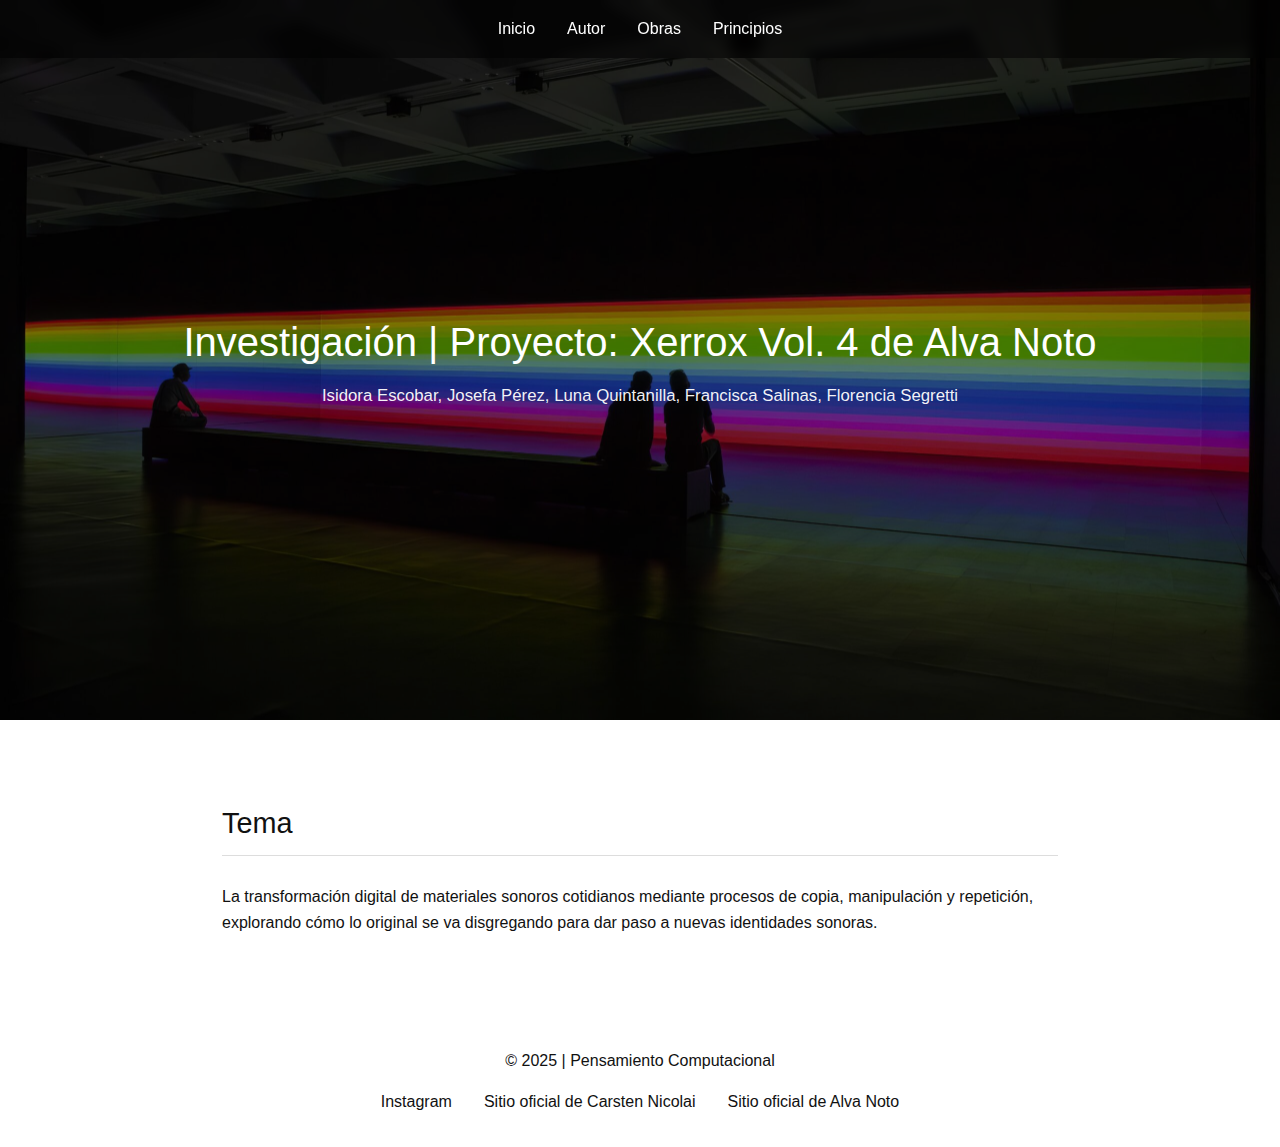
<file: index.html>
<!DOCTYPE html>
<html lang="es">
<head>
  <meta charset="UTF-8">
  <meta name="viewport" content="width=device-width, initial-scale=1.0">
  <title>Xerrox Vol. 4 – Alva Noto</title>
  <link rel="stylesheet" href="style.css">
</head>
<body>
  <header>

    <nav class="navbar">
    <ul>
      <li><a href="index.html">Inicio</a></li>
      <li><a href="about.html">Autor</a></li>
      <li><a href="obras.html">Obras</a></li>
      <li><a href="principios.html">Principios</a></li>
    </ul>
  </nav>


    <h1>Investigación | Proyecto: Xerrox Vol. 4 de Alva Noto</h1>
    <p class="integrantes">Isidora Escobar, Josefa Pérez, Luna Quintanilla, Francisca Salinas, Florencia Segretti</p>
  </header>

  <section class="tema">
    <h2>Tema</h2>
    <p>
      La transformación digital de materiales sonoros cotidianos mediante procesos de copia, manipulación y repetición,
      explorando cómo lo original se va disgregando para dar paso a nuevas identidades sonoras.
    </p>
  </section>

  
  <footer>
    <p>© 2025 | Pensamiento Computacional</p>
    <div class="links">
      <ul>
        <li><a href="https://www.instagram.com/carsten.nicolai/?hl=en" target="_blank">Instagram</a></li>
        <li><a href="http://www.carstennicolai.de/" target="_blank">Sitio oficial de Carsten Nicolai</a></li>
        <li><a href="http://www.alvanoto.com/" target="_blank">Sitio oficial de Alva Noto</a></li>
      </ul>
    </div>
  </footer>
</body>
</html>
</file>
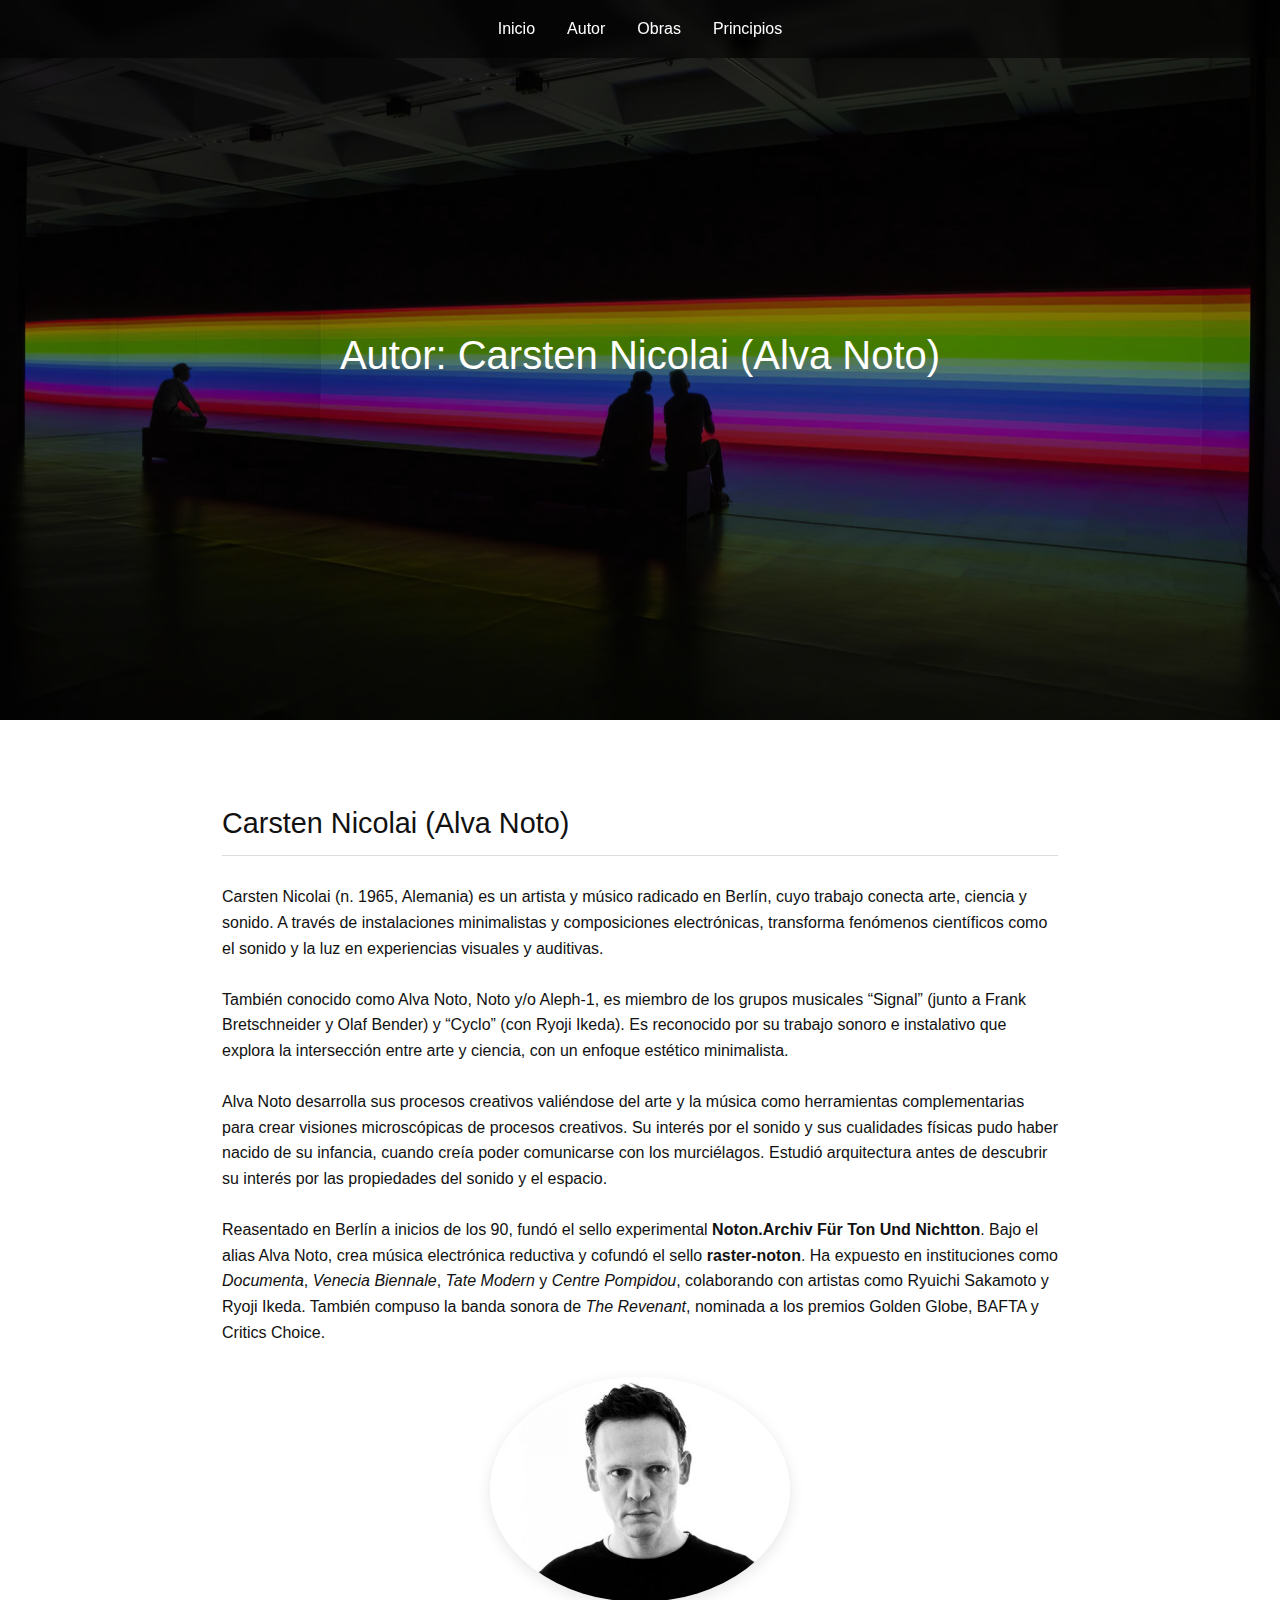
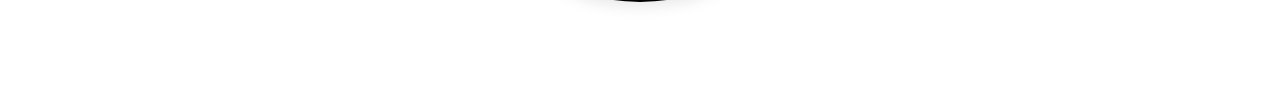
<file: about.html>
<!DOCTYPE html>
<html lang="es">
<head>
  <meta charset="UTF-8">
  <meta name="viewport" content="width=device-width, initial-scale=1.0">
  <title>Xerrox Vol. 4 – Alva Noto</title>
  <link rel="stylesheet" href="style.css">
</head>
<body>
  <header>

    <nav class="navbar">
    <ul>
      <li><a href="index.html">Inicio</a></li>
      <li><a href="about.html">Autor</a></li>
      <li><a href="obras.html">Obras</a></li>
      <li><a href="principios.html">Principios</a></li>
    </ul>
  </nav>


    <h1>Autor: Carsten Nicolai (Alva Noto)</h1>
  </header>

<section class="autor">
    <h2>Carsten Nicolai (Alva Noto)</h2>
    <p>
      Carsten Nicolai (n. 1965, Alemania) es un artista y músico radicado en Berlín, cuyo trabajo conecta arte, ciencia y sonido.
      A través de instalaciones minimalistas y composiciones electrónicas, transforma fenómenos científicos como el sonido y la luz
      en experiencias visuales y auditivas.
    </p>
    <br>
    <p>
      También conocido como Alva Noto, Noto y/o Aleph-1, es miembro de los grupos musicales “Signal” (junto a Frank Bretschneider y Olaf Bender)
      y “Cyclo” (con Ryoji Ikeda). Es reconocido por su trabajo sonoro e instalativo que explora la intersección entre arte y ciencia, con un
      enfoque estético minimalista.
    </p>

    <br>

    <p>
      Alva Noto desarrolla sus procesos creativos valiéndose del arte y la música como herramientas complementarias para crear visiones
      microscópicas de procesos creativos. Su interés por el sonido y sus cualidades físicas pudo haber nacido de su infancia, cuando creía
      poder comunicarse con los murciélagos. Estudió arquitectura antes de descubrir su interés por las propiedades del sonido y el espacio.
    </p>

    <br>
    
    <p>
      Reasentado en Berlín a inicios de los 90, fundó el sello experimental <strong>Noton.Archiv Für Ton Und Nichtton</strong>.
      Bajo el alias Alva Noto, crea música electrónica reductiva y cofundó el sello <strong>raster-noton</strong>.
      Ha expuesto en instituciones como <em>Documenta</em>, <em>Venecia Biennale</em>, <em>Tate Modern</em> y <em>Centre Pompidou</em>,
      colaborando con artistas como Ryuichi Sakamoto y Ryoji Ikeda. También compuso la banda sonora de <em>The Revenant</em>,
      nominada a los premios Golden Globe, BAFTA y Critics Choice.
    </p>

    <!-- FOTO del autor -->
    <div class="autor-foto">
      <img src="img/Perfil.jpg" alt="Carsten Nicolai (Alva Noto)">
    </div>
  </section>
</file>
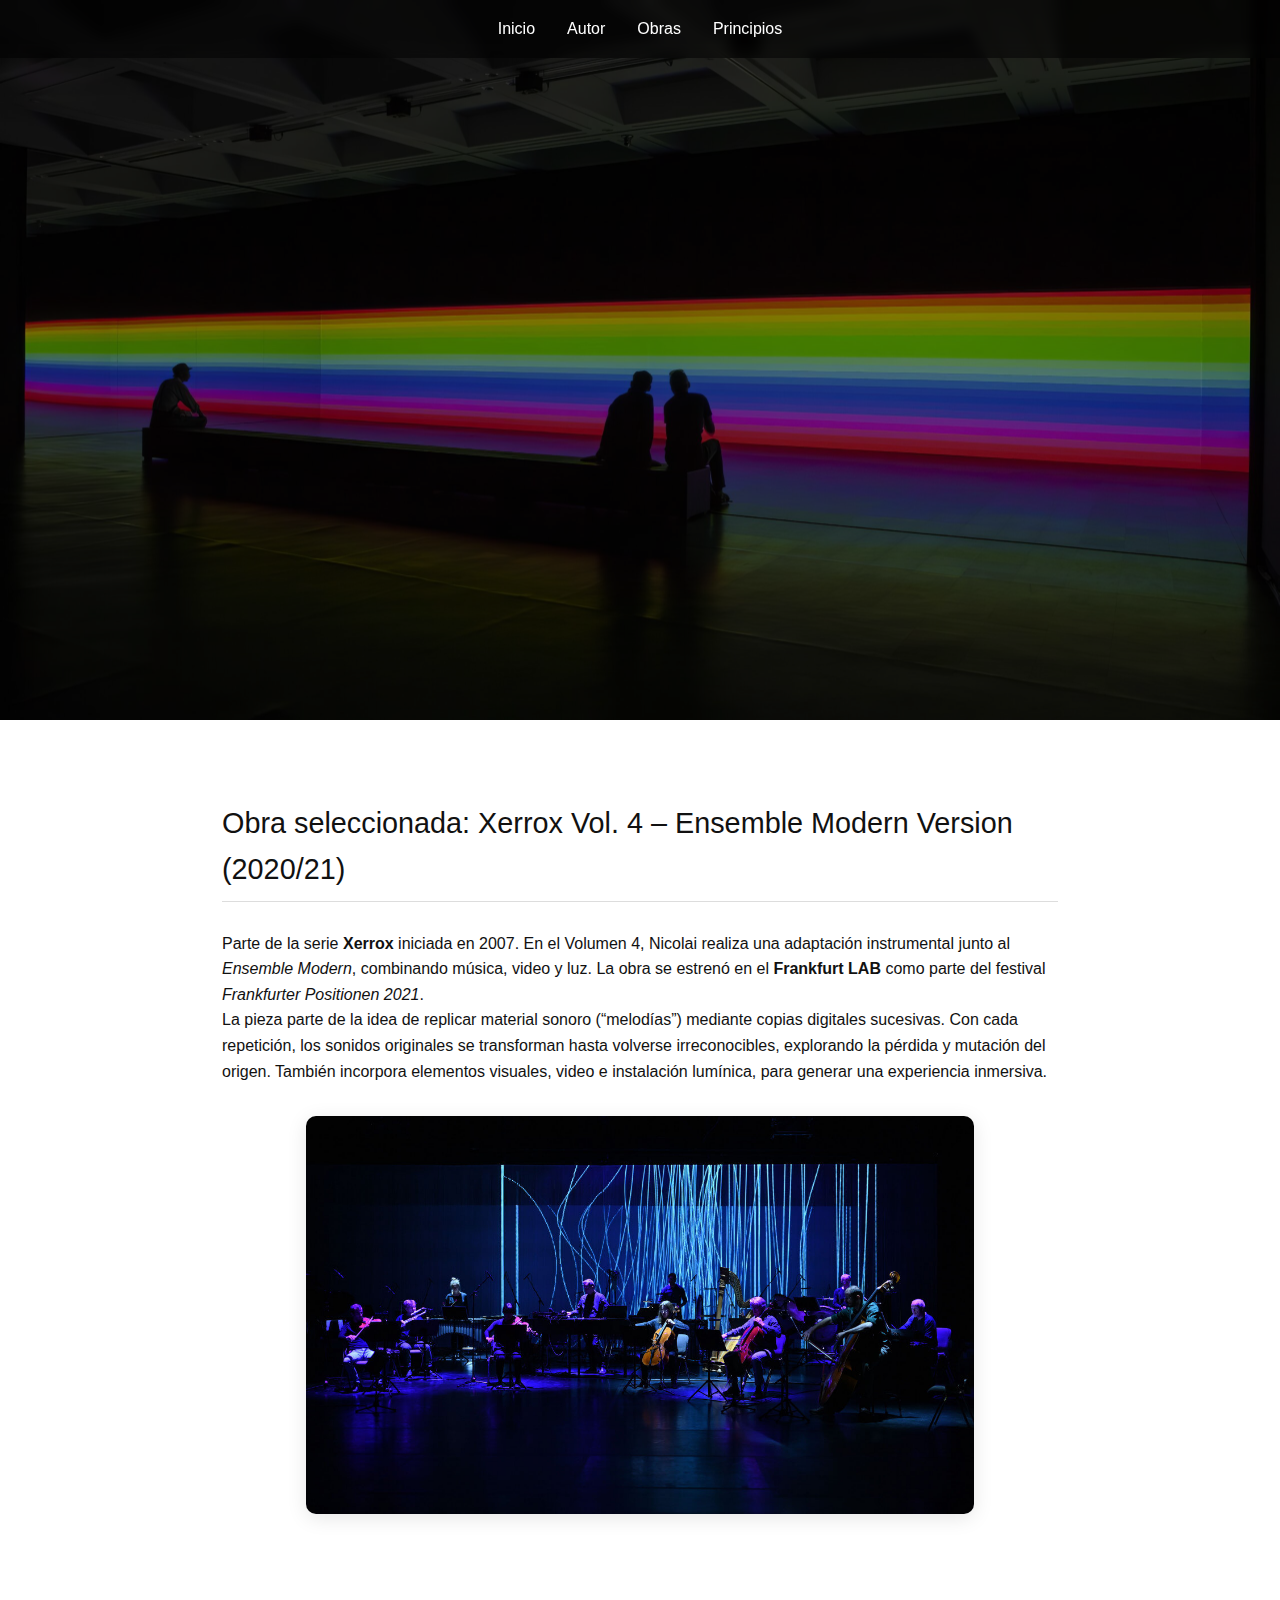
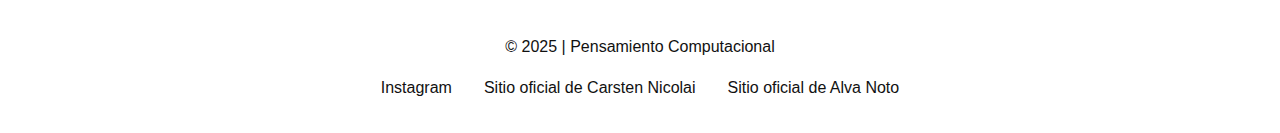
<file: obras.html>
<!DOCTYPE html>
<html lang="es">
<head>
  <meta charset="UTF-8">
  <meta name="viewport" content="width=device-width, initial-scale=1.0">
  <title>Xerrox Vol. 4 – Alva Noto</title>
  <link rel="stylesheet" href="style.css">
</head>
<body>
  <header>

    <nav class="navbar">
    <ul>
      <li><a href="index.html">Inicio</a></li>
      <li><a href="about.html">Autor</a></li>
      <li><a href="obras.html">Obras</a></li>
      <li><a href="principios.html">Principios</a></li>
    </ul>
  </nav>

  </header>
<section class="obra">
    <h2>Obra seleccionada: Xerrox Vol. 4 – Ensemble Modern Version (2020/21)</h2>
    <p>
      Parte de la serie <strong>Xerrox</strong> iniciada en 2007. En el Volumen 4, Nicolai realiza una adaptación instrumental
      junto al <em>Ensemble Modern</em>, combinando música, video y luz. La obra se estrenó en el <strong>Frankfurt LAB</strong> como
      parte del festival <em>Frankfurter Positionen 2021</em>.
    </p>
    <p>
      La pieza parte de la idea de replicar material sonoro (“melodías”) mediante copias digitales sucesivas. Con cada repetición,
      los sonidos originales se transforman hasta volverse irreconocibles, explorando la pérdida y mutación del origen.
      También incorpora elementos visuales, video e instalación lumínica, para generar una experiencia inmersiva.
    </p>

      <div class="imagen-obra">
      <img src="img/Obra.jpg" alt="Xerrox Vol. 4 – Ensemble Modern Version (2020/21)">
    </div>
  </section>

  <footer>
    <p>© 2025 | Pensamiento Computacional</p>
    <div class="links">
      <ul>
        <li><a href="https://www.instagram.com/carsten.nicolai/?hl=en" target="_blank">Instagram</a></li>
        <li><a href="http://www.carstennicolai.de/" target="_blank">Sitio oficial de Carsten Nicolai</a></li>
        <li><a href="http://www.alvanoto.com/" target="_blank">Sitio oficial de Alva Noto</a></li>
      </ul>
    </div>
  </footer>
</body>
</html>
</file>
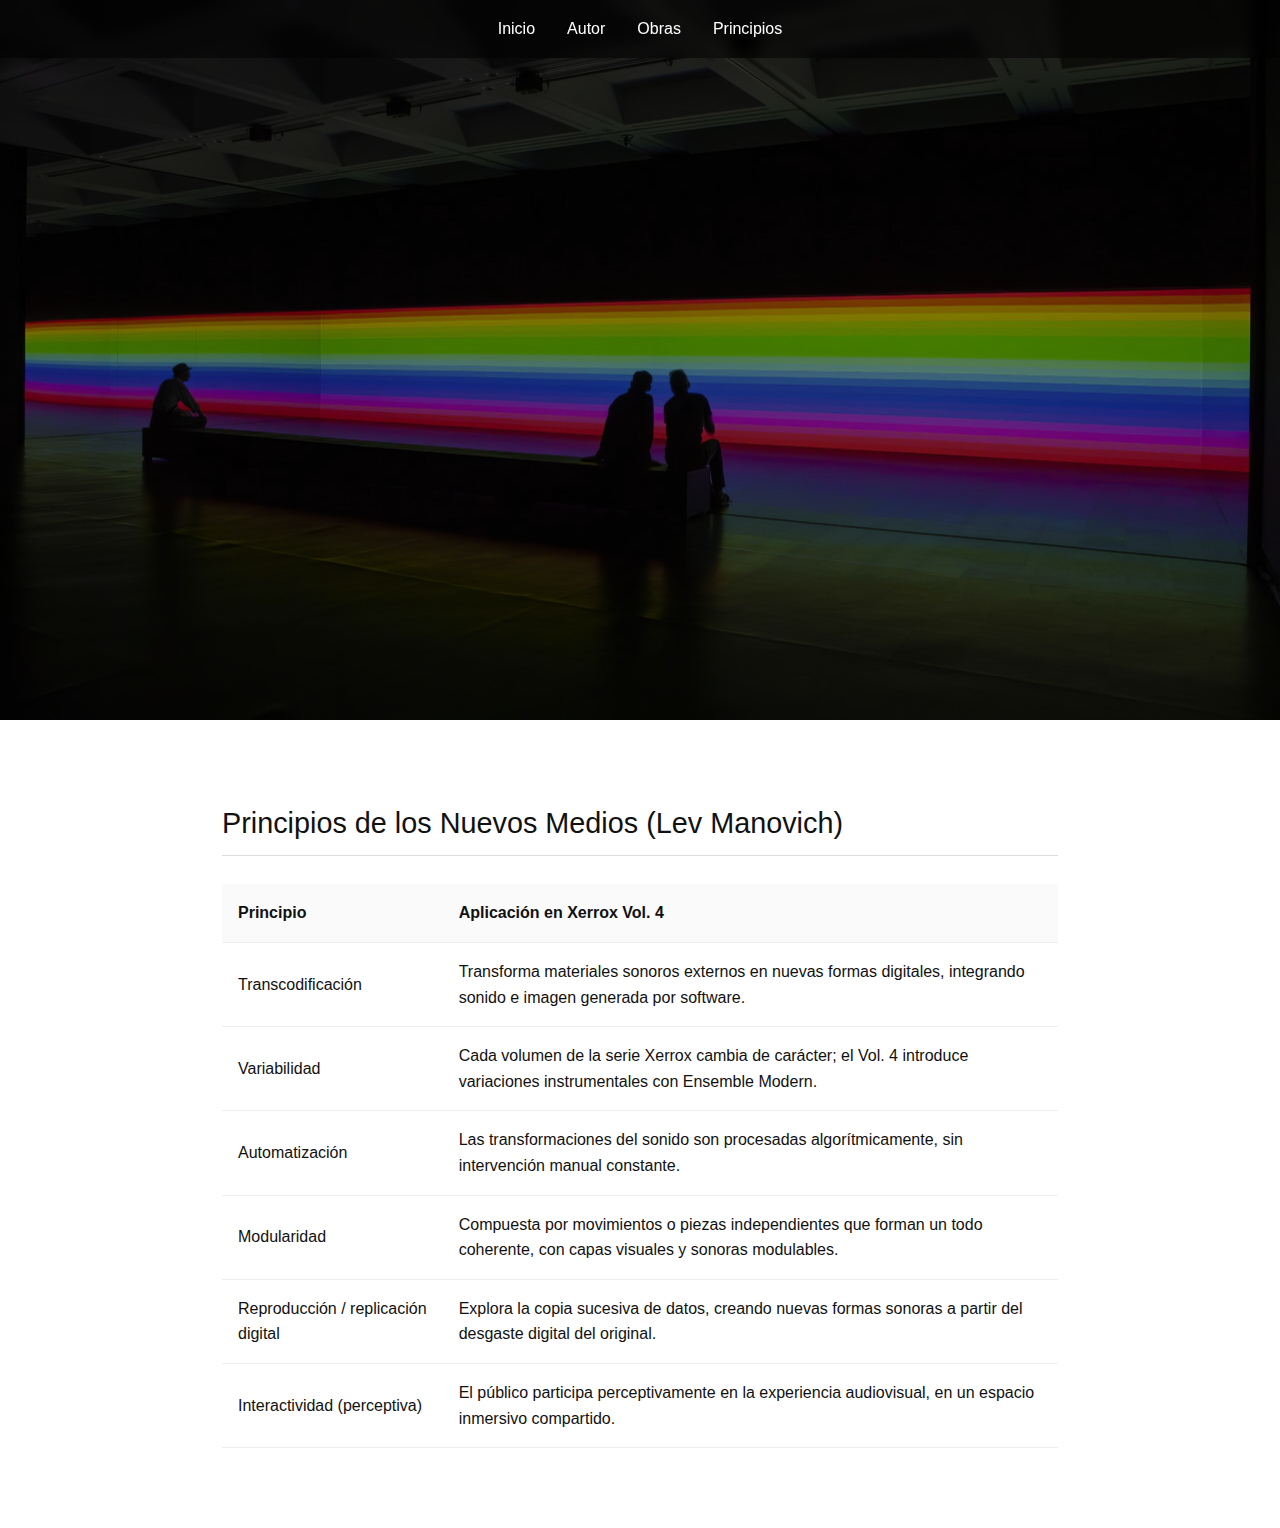
<file: principios.html>
<!DOCTYPE html>
<html lang="es">
<head>
  <meta charset="UTF-8">
  <meta name="viewport" content="width=device-width, initial-scale=1.0">
  <title>Xerrox Vol. 4 – Alva Noto</title>
  <link rel="stylesheet" href="style.css">
</head>
<body>
  <header>

    <nav class="navbar">
    <ul>
      <li><a href="index.html">Inicio</a></li>
      <li><a href="about.html">Autor</a></li>
      <li><a href="obras.html">Obras</a></li>
      <li><a href="principios.html">Principios</a></li>
    </ul>
  </nav>

  </header>


<section class="principios">
    <h2>Principios de los Nuevos Medios (Lev Manovich)</h2>
    <table>
      <tr>
        <th>Principio</th>
        <th>Aplicación en Xerrox Vol. 4</th>
      </tr>
      <tr>
        <td>Transcodificación</td>
        <td>Transforma materiales sonoros externos en nuevas formas digitales, integrando sonido e imagen generada por software.</td>
      </tr>
      <tr>
        <td>Variabilidad</td>
        <td>Cada volumen de la serie Xerrox cambia de carácter; el Vol. 4 introduce variaciones instrumentales con Ensemble Modern.</td>
      </tr>
      <tr>
        <td>Automatización</td>
        <td>Las transformaciones del sonido son procesadas algorítmicamente, sin intervención manual constante.</td>
      </tr>
      <tr>
        <td>Modularidad</td>
        <td>Compuesta por movimientos o piezas independientes que forman un todo coherente, con capas visuales y sonoras modulables.</td>
      </tr>
      <tr>
        <td>Reproducción / replicación digital</td>
        <td>Explora la copia sucesiva de datos, creando nuevas formas sonoras a partir del desgaste digital del original.</td>
      </tr>
      <tr>
        <td>Interactividad (perceptiva)</td>
        <td>El público participa perceptivamente en la experiencia audiovisual, en un espacio inmersivo compartido.</td>
      </tr>
    </table>
  </section>
</file>
<file: style.css>
/* Reset y configuración base */
/* Reset y configuración base */
* {
  margin: 0;
  padding: 0;
  box-sizing: border-box;
}

body {
  font-family: 'Helvetica Neue', Arial, sans-serif;
  background-color: #fff;
  color: #111;
  line-height: 1.6;
  padding: 0;
  scroll-behavior: smooth;
}

/* -----------------------
   HEADER (hero con imagen)
   ----------------------- */
header {
  position: relative; /* necesario para el ::before */
  /* Cambia la ruta si usas otro nombre. Se recomienda renombrar la imagen sin espacios */
  background-image: url("img/Carsten-Nicolai-unicolor.jpg");
  background-size: cover;
  background-position: center;
  background-repeat: no-repeat;

  min-height: 80vh; /* ocupa gran parte de la pantalla */
  display: flex;
  flex-direction: column;
  justify-content: center;
  align-items: center;
  text-align: center;
  color: #fff;
  padding: 3em 1em;
  overflow: hidden;
}

/* Capa oscura para mejorar legibilidad */
header::before {
  content: "";
  position: absolute;
  inset: 0;
  background: rgba(0, 0, 0, 0.50);
  z-index: 0;
}

/* Texto por encima de la capa oscura */
header h1,
header p {
  position: relative;
  z-index: 1;
  margin: 0;
}

header h1 {
  font-size: clamp(1.6rem, 4vw, 2.5rem);
  font-weight: 300;
  margin-bottom: 0.6rem;
}

header p.integrantes {
  font-size: clamp(0.95rem, 1.6vw, 1.05rem);
  max-width: 900px;
  color: rgba(255,255,255,0.95);
}

/* Secciones */
section {
  max-width: 900px;
  margin: 3em auto;
  padding: 2em;
}

h2 {
  font-size: 1.8em;
  font-weight: 300;
  margin-bottom: 1em;
  border-bottom: 1px solid #ddd;
  padding-bottom: 0.3em;
}

/* Imagen autor */
.autor-foto {
  text-align: center;
  margin-top: 2em;
}

.autor-foto img {
  width: 40%;
  max-width: 300px;
  border-radius: 50%;
  box-shadow: 0 4px 15px rgba(0,0,0,0.1);
}

/* Imagen obra */
.imagen-obra {
  text-align: center;
  margin-top: 2em;
}

.imagen-obra img {
  width: 80%;
  max-width: 800px;
  border-radius: 10px;
  box-shadow: 0 4px 20px rgba(0,0,0,0.1);
}

/* Tabla */
table {
  width: 100%;
  border-collapse: collapse;
  margin-top: 1.5em;
}

th, td {
  text-align: left;
  padding: 1em;
  border-bottom: 1px solid #eee;
}

th {
  background-color: #fafafa;
}

/* Footer */
footer {
  background-color: #fff;
  color: #111;
  margin-top: 1.5em;
  text-align: center;
  padding: 2em 1em;
  margin-top: 3em;
}

footer ul {
  list-style: none;
  margin-top: 1em;
  display: flex;
  justify-content: center;
  gap: 2em;
}

footer a {
  color: #111;
  text-decoration: none;
  font-weight: 300;
}

footer a:hover {
  text-decoration: underline;
}


/* NAVBAR */
.navbar {
  position: absolute; /* se coloca sobre la imagen del header */
  top: 0;
  width: 100%;
  display: flex;
  justify-content: center; /* centra horizontalmente */
  background: rgba(0, 0, 0, 0.5); /* fondo semitransparente */
  backdrop-filter: blur(6px); /* efecto moderno */
  padding: 1em 0;
  z-index: 10; /* por encima de la imagen */
}

.navbar ul {
  list-style: none;
  display: flex;
  gap: 2em;
}

.navbar li {
  margin: 0;
}

.navbar a {
  color: white;
  text-decoration: none;
  font-weight: 400;
  transition: color 0.3s ease;
}

.navbar a:hover {
  color: #9fd3ff; /* color al pasar el mouse */
}
</file>
